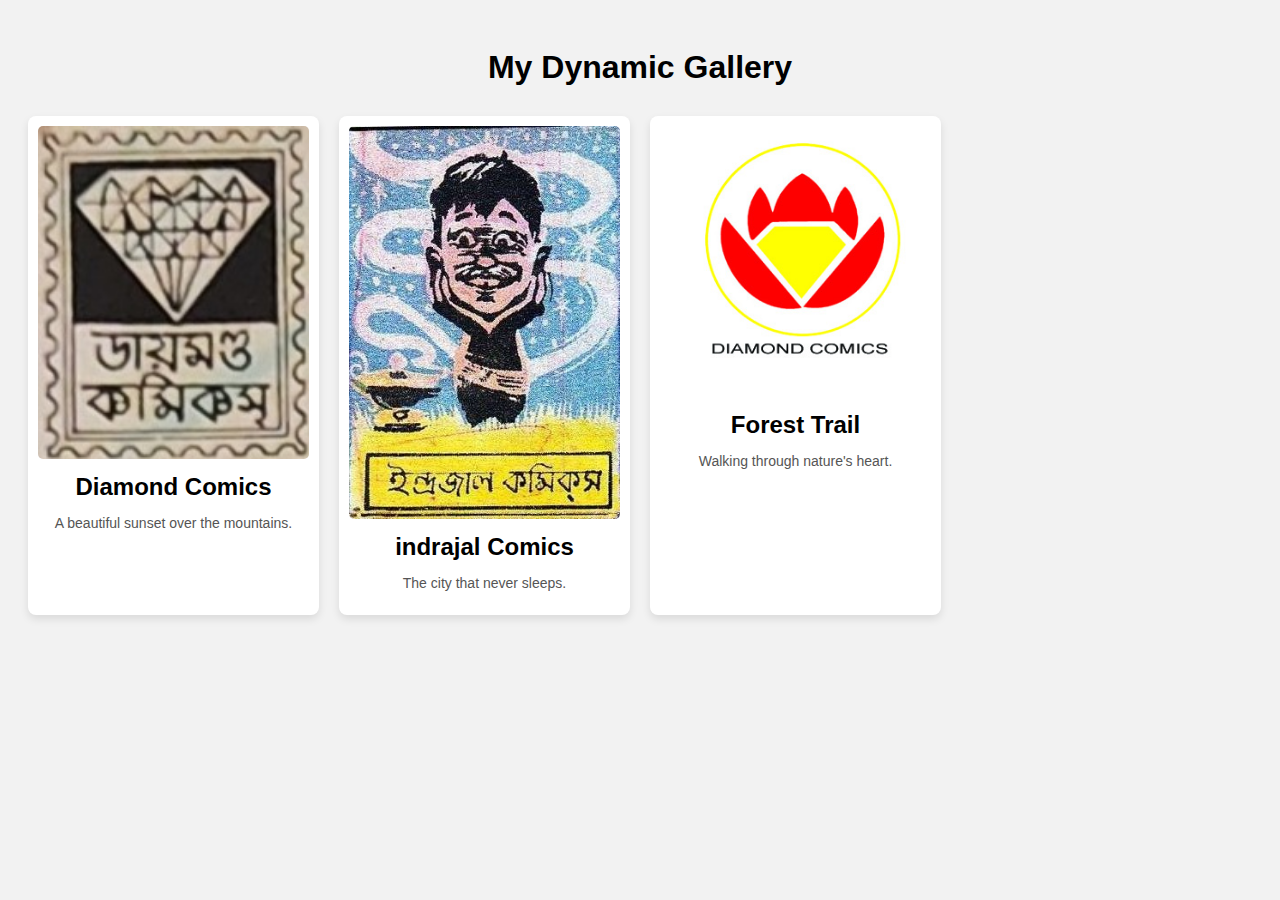
<file: Comics-DB/index.html>
<!DOCTYPE html>
<html lang="en">
<head>
    <meta charset="UTF-8">
    <meta name="viewport" content="width=device-width, initial-scale=1.0">
    <title>Dynamic Image Gallery</title>
    <link rel="stylesheet" href="styles.css">
</head>
<body>
    <h1>My Dynamic Gallery</h1>
    <div class="gallery" id="gallery"></div>

    <script src="script.js"></script>
</body>
</html>
</file>
<file: Comics-DB/styles.css>
body {
    font-family: Arial, sans-serif;
    padding: 20px;
    background-color: #f2f2f2;
}

h1 {
    text-align: center;
}

.gallery {
    display: grid;
    grid-template-columns: repeat(auto-fill, minmax(250px, 1fr));
    gap: 20px;
    margin-top: 30px;
}

.card {
    background: white;
    border-radius: 8px;
    padding: 10px;
    box-shadow: 0 4px 8px rgba(0,0,0,0.1);
    text-align: center;
}

.card img {
    width: 100%;
    border-radius: 5px;
}

.card h2 {
    margin: 10px 0 5px;
}

.card p {
    color: #555;
    font-size: 14px;
}
</file>
